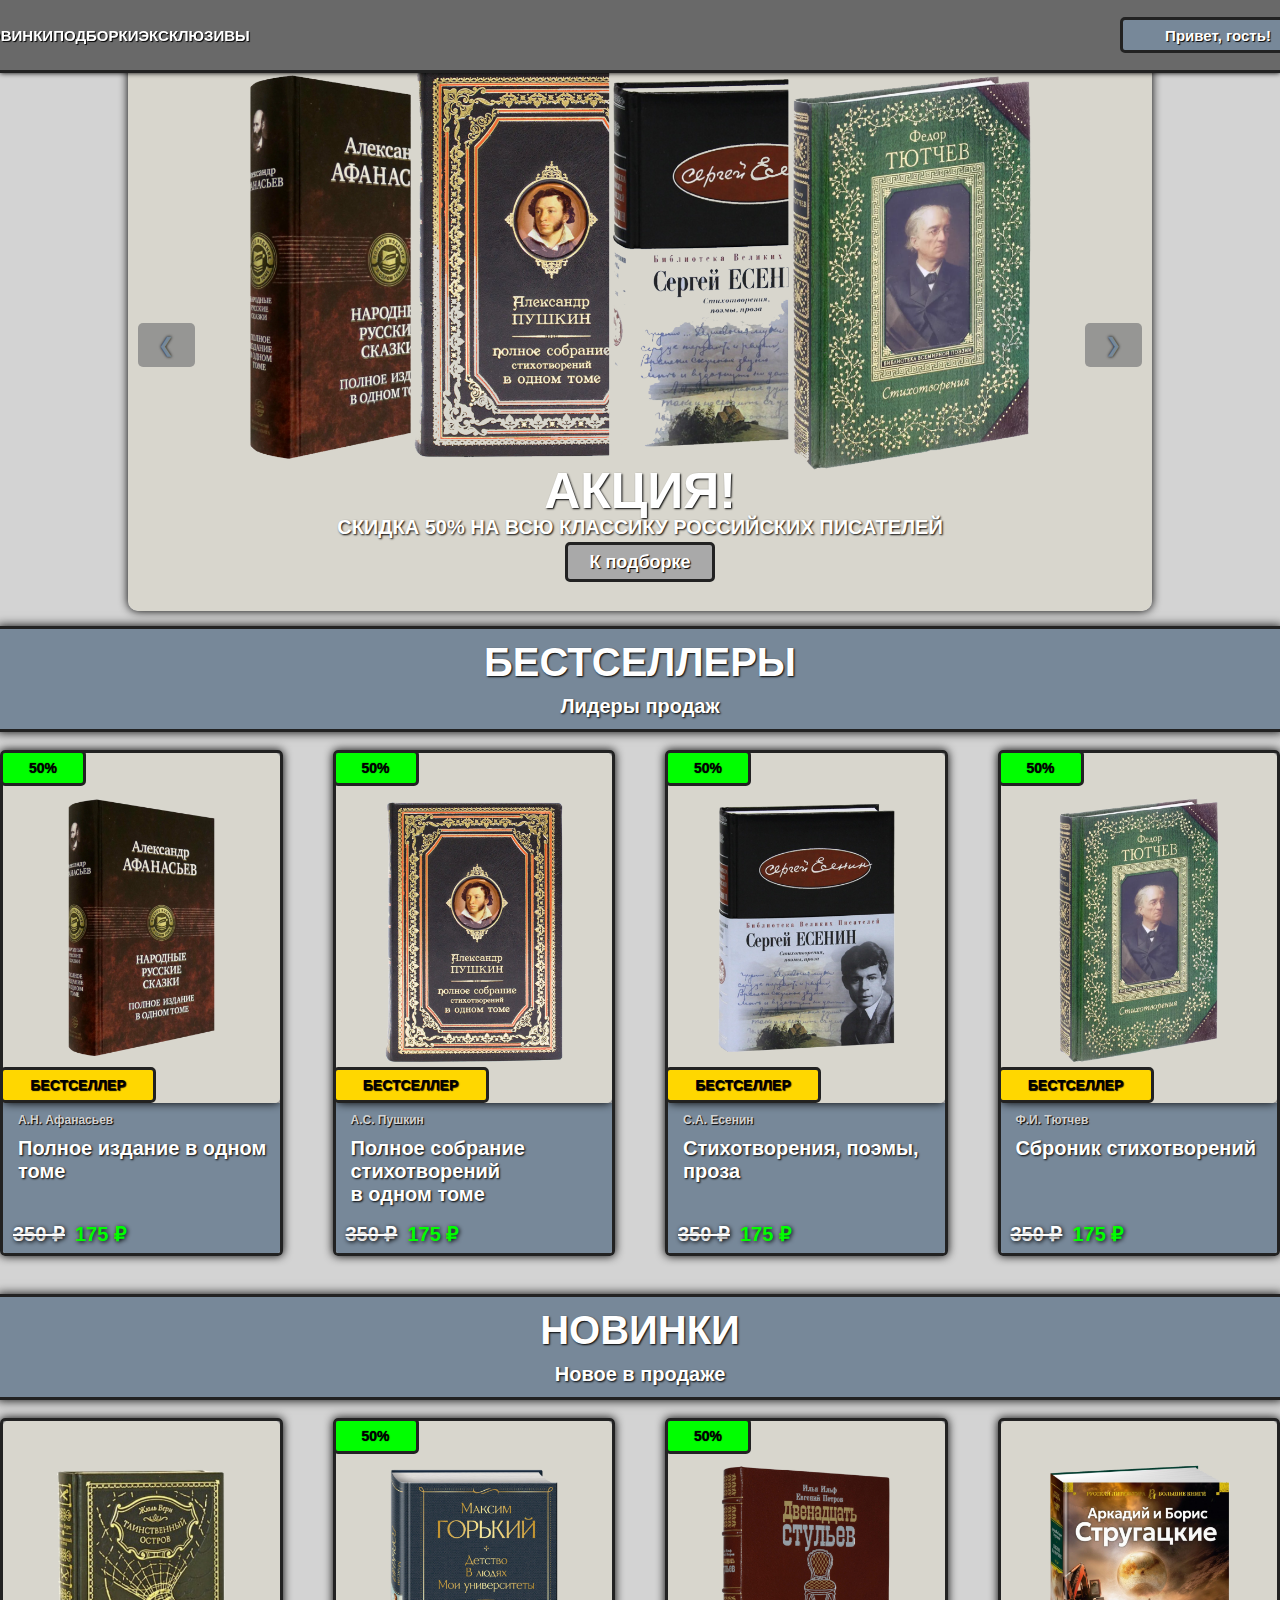
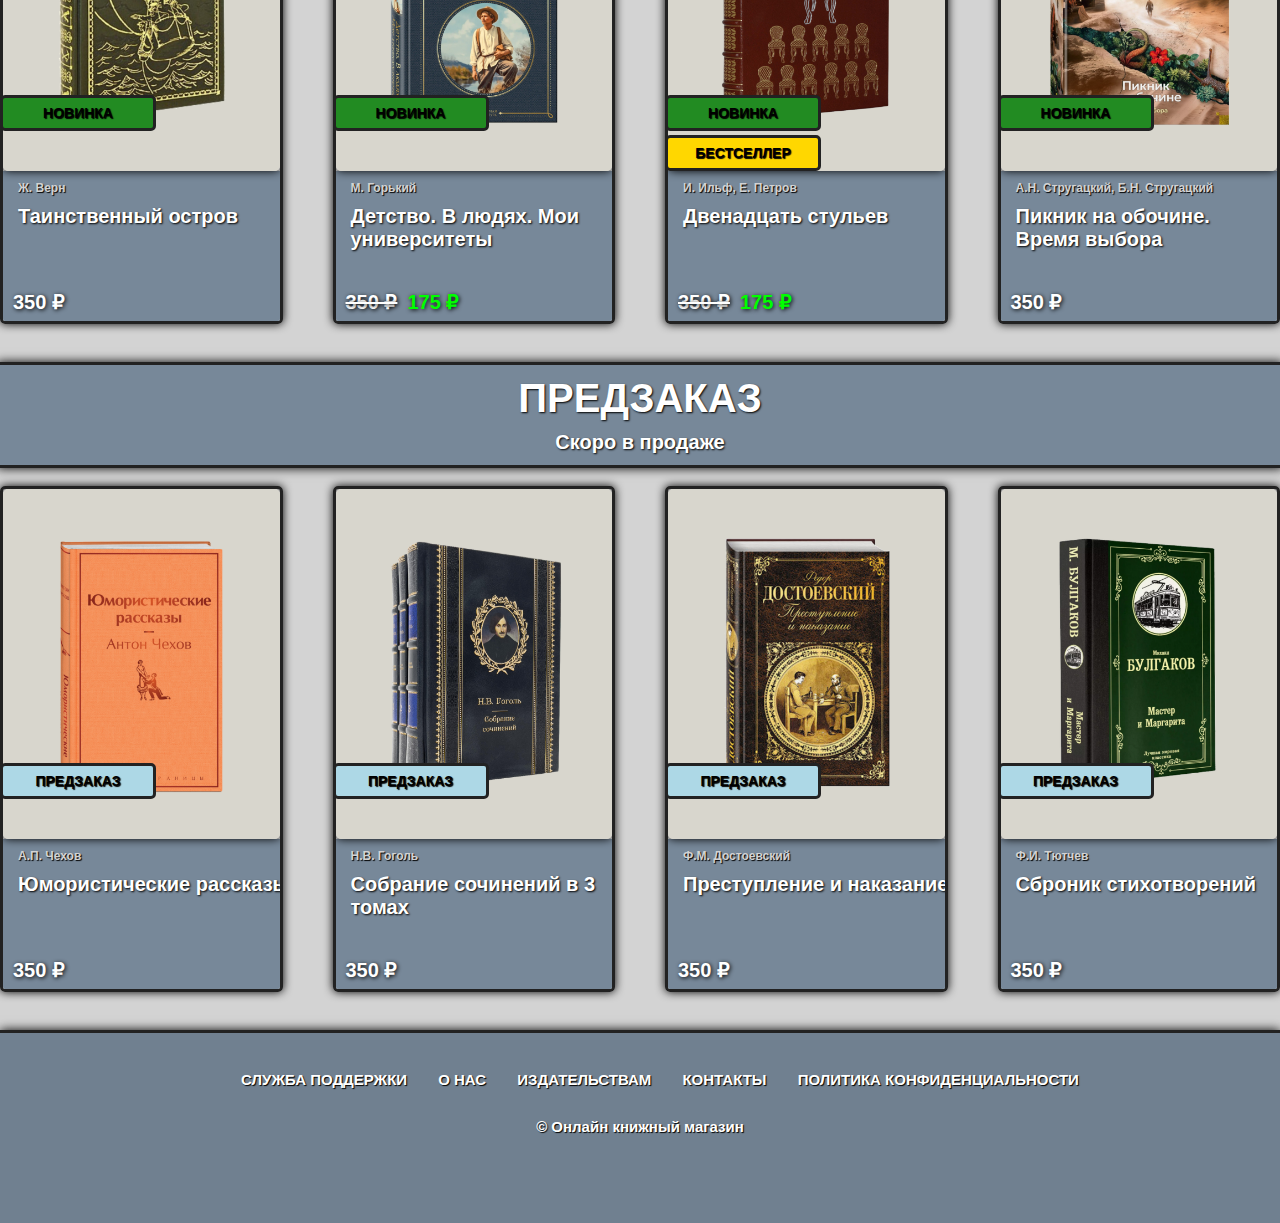
<file: index.html>
<!DOCTYPE html>
<html lang="en">
<head>
    <meta charset="UTF-8">
    <meta name="viewport" content="width=device-width, initial-scale=1.0">
    <title>Онлайн книжный магазин</title>
    <link rel="stylesheet" href="mainstyle.css">
    <link rel="stylesheet" href="index.css">
</head>

<body>
    <div class="header">
        <div class="logo">
            <a href="index.html">
                <div>
                    <img src="images/logo.png" alt="logo">
                </div>
            </a>
        </div>

        <ul class="list">
            <li><a href="#" style="text-decoration: none"> Новинки</a></li>
            <li><a href="#" style="text-decoration: none"> Подборки</a></li>
            <li><a href="#" style="text-decoration: none"> Эксклюзивы</a></li>
        </ul>

        <div class="actions">
            <div class="actionsbutton">
                Личный кабинет
                <div class="submenu">
                    <div class="subarrow">&#9650;</div>
                    <div class="submenucontent">
                        <button class="submenu-item-auth" onclick="authenticationButton()">Аутентификация</button>
                        <button class="submenu-item-reg" onclick="registrationButton()">Регистрация</button>
                        <button class="submenu-item" onclick="supportButton()">Служба поддержки</button>
                    </div>
                </div>
            </div>

            <script>
                function authenticationButton() {
                    window.location.href = 'authentication.html';
                }

                function registrationButton() {
                    window.location.href = 'registration.html';
                }

                function supportButton() {
                    window.location.href = 'support.html';
                }
            </script>
        </div>

        <div class="authStatus">
            <span class="Username">Привет, гость!</span>
        </div>
    </div>

    <div class="newsgallery">
        <div class="slider">
            <div class="slides">
                <div class="slide">
                    <img src="images/slide_01.png" alt="Slide 1">

                    <div class="slidetext">
                        <h1>Акция!</h1>
                    </div>

                    <div class="slidedivtext">
                        <span>Скидка 50% на всю классику российских писателей</span>
                    </div>

                    <button onclick="scrollToDiv('best')" class="slidebutton">К подборке</button>
                </div>

                <div class="slide">
                    <img src="images/slide_02.png" alt="Slide 2">

                    <div class="slidetext">
                        <h1>Новое в продаже!</h1>
                    </div>

                    <div class="slidedivtext">
                        <span>Только что из издательства</span>
                    </div>

                    <button onclick="scrollToDiv('new')" class="slidebutton">К подборке</button>
                </div>

                <div class="slide">
                    <img src="images/slide_03.png" alt="Slide 3">

                    <div class="slidetext">
                        <h1>Время предзаказов!</h1>
                    </div>

                    <div class="slidedivtext">
                        <span>Успейте оформить по самой выгодной цене</span>
                    </div>

                    <button onclick="scrollToDiv('preorder')" class="slidebutton">К подборке</button>
                </div>
            </div>

            <div class="nav">
                <button class="prev">&#10094;</button>
                <button class="next">&#10095;</button>
            </div>
        </div>

        <script>
            let currentIndex = 1;
            const slides = document.querySelectorAll('.slide');
            const totalSlides = slides.length;
            let autoSlideInterval;
            const slidesContainer = document.querySelector('.slides');
            const firstSlideClone = slides[0].cloneNode(true);
            const lastSlideClone = slides[totalSlides - 1].cloneNode(true);

            slidesContainer.appendChild(firstSlideClone);
            slidesContainer.insertBefore(lastSlideClone, slidesContainer.firstChild);

            const totalSlidesWithClones = totalSlides + 2;

            const updateSlides = () => {
                slidesContainer.style.transition = 'transform 0.5s ease-in-out';
                slidesContainer.style.transform = `translateX(-${currentIndex * 100}%)`;

                if (currentIndex === totalSlides + 1) {
                    setTimeout(() => {
                        slidesContainer.style.transition = 'none';
                        currentIndex = 1;
                        slidesContainer.style.transform = `translateX(-${currentIndex * 100}%)`;
                    }, 500);
                }

                else if (currentIndex === 0) {
                    setTimeout(() => {
                        slidesContainer.style.transition = 'none';
                        currentIndex = totalSlides;
                        slidesContainer.style.transform = `translateX(-${currentIndex * 100}%)`;
                    }, 500);
                }
            };

            const nextSlide = () => {
                currentIndex++;
                updateSlides();
            };

            const prevSlide = () => {
                currentIndex--;
                updateSlides();
            };

            const startAutoSlide = () => {
                autoSlideInterval = setInterval(nextSlide, 5000);
            };

            const stopAutoSlide = () => {
                clearInterval(autoSlideInterval);
            };

            document.querySelector('.next').addEventListener('click', nextSlide);
            document.querySelector('.prev').addEventListener('click', prevSlide);

            const sliderContainer = document.querySelector('.slider');
            sliderContainer.addEventListener('mouseenter', stopAutoSlide);
            sliderContainer.addEventListener('mouseleave', startAutoSlide);

            slidesContainer.style.transform = `translateX(-${currentIndex * 100}%)`;

            startAutoSlide();
        </script>
    </div>

    <!--Bestsellers-->
    <div id="best"></div>
    <div class="titlepanel">
        <div class="titleheadtext">
            <span>Бестселлеры</span>
        </div>

        <div class="titledivtext">
            <span>Лидеры продаж</span>
        </div>
    </div>
    <div class="itemspanel">
        <div class="itemcard">
            <div id="one-buy-card">
                <div class="itemimage">
                    <img src="images/1_1.png">
                    <div class="itemsalelable">50%</div>
                    <div class="itemstatusbestlable">Бестселлер</div>

                    <div class="pricetext">
                        <div class="defaultprice">
                            <span><s>350 ₽</s></span>
                        </div>

                        <div class="saleprice">
                            <span>175 ₽</span>
                        </div>
                    </div>
                </div>

                <div class="itemcardtextbackground">
                    <div class="itemautortext">
                        <span>А.Н. Афанасьев</span>
                    </div>

                    <div class="itemtitletext">
                        <span>Полное издание в одном томе</span>
                    </div>
                </div>
            </div>
        </div>

        <div class="itemcard">
            <div id="one-buy-card">
                <div class="itemimage">
                    <img src="images/1_2.png">
                    <div class="itemsalelable">50%</div>
                    <div class="itemstatusbestlable">Бестселлер</div>

                    <div class="pricetext">
                        <div class="defaultprice">
                            <span><s>350 ₽</s></span>
                        </div>

                        <div class="saleprice">
                            <span>175 ₽</span>
                        </div>
                    </div>
                </div>

                <div class="itemcardtextbackground">
                    <div class="itemautortext">
                        <span>А.С. Пушкин</span>
                    </div>

                    <div class="itemtitletext">
                        <span>Полное собрание стихотворений <br>в одном томе</span>
                    </div>
                </div>
            </div>
        </div>

        <div class="itemcard">
            <div id="one-buy-card">
                <div class="itemimage">
                    <img src="images/1_3.png">
                    <div class="itemsalelable">50%</div>
                    <div class="itemstatusbestlable">Бестселлер</div>

                    <div class="pricetext">
                        <div class="defaultprice">
                            <span><s>350 ₽</s></span>
                        </div>

                        <div class="saleprice">
                            <span>175 ₽</span>
                        </div>
                    </div>
                </div>

                <div class="itemcardtextbackground">
                    <div class="itemautortext">
                        <span>С.А. Есенин</span>
                    </div>

                    <div class="itemtitletext">
                        <span>Стихотворения, поэмы, проза</span>
                    </div>
                </div>
            </div>
        </div>

        <div class="itemcard">
            <div id="one-buy-card">
                <div class="itemimage">
                    <img src="images/1_4.png">
                    <div class="itemsalelable">50%</div>
                    <div class="itemstatusbestlable">Бестселлер</div>

                    <div class="pricetext">
                        <div class="defaultprice">
                            <span><s>350 ₽</s></span>
                        </div>

                        <div class="saleprice">
                            <span>175 ₽</span>
                        </div>
                    </div>
                </div>

                <div class="itemcardtextbackground">
                    <div class="itemautortext">
                        <span>Ф.И. Тютчев</span>
                    </div>

                    <div class="itemtitletext">
                        <span>Сброник стихотворений</span>
                    </div>
                </div>
            </div>
        </div>
    </div>

    <!--New books-->
    <div id="new"></div>
    <div class="titlepanel">
        <div class="titleheadtext">
            <span>Новинки</span>
        </div>

        <div class="titledivtext">
            <span>Новое в продаже</span>
        </div>
    </div>

    <div class="itemspanel">
        <div class="itemcard">
            <div id="one-buy-card">
                <div class="itemimage">
                    <img src="images/2_1.png">
                    <div class="itemstatusnewlable">Новинка</div>

                    <div class="pricetext">
                        <div class="defaultprice">
                            <span>350 ₽</span>
                        </div>
                    </div>
                </div>

                <div class="itemcardtextbackground">
                    <div class="itemautortext">
                        <span>Ж. Верн</span>
                    </div>

                    <div class="itemtitletext">
                        <span>Таинственный остров</span>
                    </div>
                </div>
            </div>
        </div>

        <div class="itemcard">
            <div id="one-buy-card">
                <div class="itemimage">
                    <img src="images/2_2.png">
                    <div class="itemsalelable">50%</div>
                    <div class="itemstatusnewlable">Новинка</div>

                    <div class="pricetext">
                        <div class="defaultprice">
                            <span><s>350 ₽</s></span>
                        </div>

                        <div class="saleprice">
                            <span>175 ₽</span>
                        </div>
                    </div>
                </div>

                <div class="itemcardtextbackground">
                    <div class="itemautortext">
                        <span>М. Горький</span>
                    </div>

                    <div class="itemtitletext">
                        <span>Детство. В людях. Мои университеты</span>
                    </div>
                </div>
            </div>
        </div>

        <div class="itemcard">
            <div id="one-buy-card">
                <div class="itemimage">
                    <img src="images/2_3.png">
                    <div class="itemsalelable">50%</div>
                    <div class="itemstatusnewlable">Новинка</div>
                    <div class="itemstatusbestlable">Бестселлер</div>

                    <div class="pricetext">
                        <div class="defaultprice">
                            <span><s>350 ₽</s></span>
                        </div>

                        <div class="saleprice">
                            <span>175 ₽</span>
                        </div>
                    </div>
                </div>

                <div class="itemcardtextbackground">
                    <div class="itemautortext">
                        <span>И. Ильф, Е. Петров </span>
                    </div>

                    <div class="itemtitletext">
                        <span>Двенадцать стульев</span>
                    </div>
                </div>
            </div>
        </div>

        <div class="itemcard">
            <div id="one-buy-card">
                <div class="itemimage">
                    <img src="images/2_4.png">
                    <div class="itemstatusnewlable">Новинка</div>

                    <div class="pricetext">
                        <div class="defaultprice">
                            <span>350 ₽</span>
                        </div>
                    </div>
                </div>

                <div class="itemcardtextbackground">
                    <div class="itemautortext">
                        <span>А.Н. Стругацкий, Б.Н. Стругацкий</span>
                    </div>

                    <div class="itemtitletext">
                        <span>Пикник на обочине. <br>Время выбора</span>
                    </div>
                </div>
            </div>
        </div>
    </div>

    <!--Preorder-->
    <div id="preorder"></div>
    <div class="titlepanel">
        <div class="titleheadtext">
            <span>Предзаказ</span>
        </div>

        <div class="titledivtext">
            <span>Скоро в продаже</span>
        </div>
    </div>

    <div class="itemspanel">
        <div class="itemcard">
            <div id="one-buy-card">
                <div class="itemimage">
                    <img src="images/3_1.png">
                    <div class="itemstatuspreorderlable">Предзаказ</div>

                    <div class="pricetext">
                        <div class="defaultprice">
                            <span>350 ₽</span>
                        </div>
                    </div>
                </div>

                <div class="itemcardtextbackground">
                    <div class="itemautortext">
                        <span>А.П. Чехов</span>
                    </div>

                    <div class="itemtitletext">
                        <span>Юмористические рассказы</span>
                    </div>
                </div>
            </div>
        </div>

        <div class="itemcard">
            <div id="one-buy-card">
                <div class="itemimage">
                    <img src="images/3_2.png">
                    <div class="itemstatuspreorderlable">Предзаказ</div>

                    <div class="pricetext">
                        <div class="defaultprice">
                            <span>350 ₽</span>
                        </div>
                    </div>
                </div>

                <div class="itemcardtextbackground">
                    <div class="itemautortext">
                        <span>Н.В. Гоголь</span>
                    </div>

                    <div class="itemtitletext">
                        <span>Собрание сочинений в 3 томах</span>
                    </div>
                </div>
            </div>
        </div>

        <div class="itemcard">
            <div id="one-buy-card">
                <div class="itemimage">
                    <img src="images/3_3.png">
                    <div class="itemstatuspreorderlable">Предзаказ</div>

                    <div class="pricetext">
                        <div class="defaultprice">
                            <span>350 ₽</span>
                        </div>
                    </div>
                </div>

                <div class="itemcardtextbackground">
                    <div class="itemautortext">
                        <span>Ф.М. Достоевский</span>
                    </div>

                    <div class="itemtitletext">
                        <span>Преступление и наказание</span>
                    </div>
                </div>
            </div>
        </div>

        <div class="itemcard">
            <div id="one-buy-card">
                <div class="itemimage">
                    <img src="images/3_4.png">
                    <div class="itemstatuspreorderlable">Предзаказ</div>

                    <div class="pricetext">
                        <div class="defaultprice">
                            <span>350 ₽</span>
                        </div>
                    </div>
                </div>

                <div class="itemcardtextbackground">
                    <div class="itemautortext">
                        <span>Ф.И. Тютчев</span>
                    </div>

                    <div class="itemtitletext">
                        <span>Сброник стихотворений</span>
                    </div>
                </div>
            </div>
        </div>
    </div>

    <div class="footer">
        <ul class="footerlist">
            <li><a href="support.html" style="text-decoration: none"> Служба поддержки</a></li>
            <li><a href="" style="text-decoration: none"> О нас</a></li>
            <li><a href="license-agreement.html" style="text-decoration: none"> Издательствам</a></li>
            <li><a href="privacy-policy.html" style="text-decoration: none"> Контакты</a></li>
            <li><a href="privacy-policy.html" style="text-decoration: none"> Политика конфиденциальности</a></li>
        </ul>

        <div class="copyright">
            <span>&copy Онлайн книжный магазин</span>
        </div>
    </div>

    <script>
        function scrollToDiv(id) {
            const element = document.getElementById(id);
            if (element) {
                element.scrollIntoView({ behavior: 'smooth' });
            }
        }
    </script>

    <!--UI Update and Log Out-->
    <script>
        async function fetchUser() {
            const token = localStorage.getItem('authToken');

            if (!token) {
                console.error('The token was not found. Please complete the authentication.');
                updateUI(null);
                return;
            }

            const options = {
                method: 'GET',
                headers: {
                    'Authorization': `Bearer ${token}`
                }
            };

            try {
                const response = await fetch('https://nncgxjldoqenrtvumxqm.auth.eu-central-1.nhost.run/v1/user', options);
                const data = await response.json();

                if (response.ok) {
                    console.log('User data:', data);
                    updateUI(data);
                }
                else {
                    console.error('Error receiving user data:', data);
                    updateUI(null);
                }
            }
            catch (error) {
                console.error('Network error:', error);
                updateUI(null);
            }
        }

        const updateUI = (user) => {
            const authStatus = document.querySelector('.authStatus span');
            const authButton = document.querySelector('.submenu-item-auth');
            const registrationButton = document.querySelector('.submenu-item-reg');

            if (user) {
                const username = user.displayName;
                authStatus.textContent = `Привет, ${username}!`;
                authButton.textContent = 'Выход';
                authButton.onclick = logout;
                registrationButton.textContent = 'Настройки аккаунта';
                registrationButton.onclick = accountSettings;
            }
            else {
                authStatus.textContent = 'Привет, гость!';
                authButton.textContent = 'Аутентификация';
                authButton.onclick = authenticationButton;
                registrationButton.textContent = 'Регистрация';
                registrationButton.onclick = accountRegistration;
            }
        };

        const logout = async () => {
            const token = localStorage.getItem('authToken');
            const refreshToken = localStorage.getItem('refreshToken');

            if (!token || !refreshToken) {
                console.error('Tokens are not found in localStorage.');
                updateUI(null);
                return;
            }

            const options = {
                method: 'POST',
                headers: {
                    'Authorization': `Bearer ${token}`,
                    'Content-Type': 'application/json'
                },
                body: JSON.stringify({ all: false, refreshToken: refreshToken })
            };

            try {
                const response = await fetch('https://nncgxjldoqenrtvumxqm.auth.eu-central-1.nhost.run/v1/signout', options);
                const data = await response.json();

                if (response.ok) {
                    console.log('User  signed out:', data);
                    localStorage.removeItem('authToken');
                    localStorage.removeItem('refreshToken');
                    updateUI(null);
                }
                else {
                    console.error('Logout error:', data);
                }
            }
            catch (err) {
                console.error('Network error:', err.message);
            }
        };

        const accountSettings = () => {
            console.log('Navigating to account settings...');
        };

        const accountRegistration = () => {
            console.log('Navigating to registration...');
            window.location.href = 'registration.html';
        };

        document.addEventListener('DOMContentLoaded', () => {
            fetchUser();
        });
    </script>
</body>
</html>
</file>
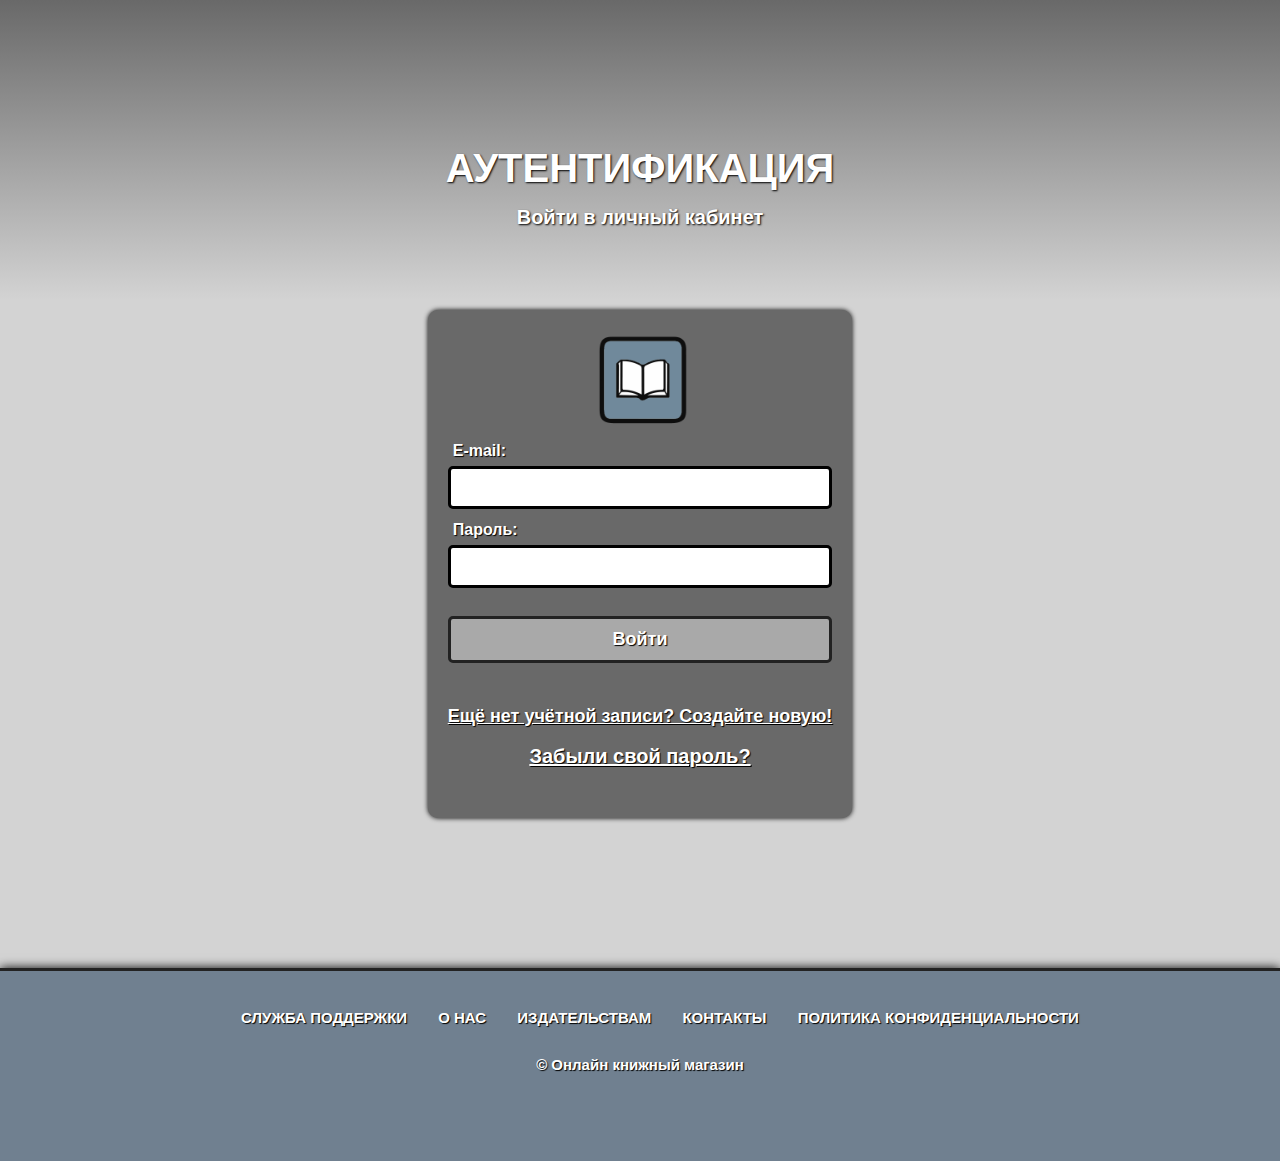
<file: authentication.html>
<!DOCTYPE html>
<html lang="en">
<head>
    <meta charset="UTF-8">
    <meta name="viewport" content="width=device-width, initial-scale=1.0">
    <title>Аутентификация</title>
    <link rel="stylesheet" href="mainstyle.css">
    <link rel="stylesheet" href="authentication.css">
</head>

<body>
    <div class="paneltitle">
        <div class="titleheadtext">
            <span>Аутентификация</span>
        </div>

        <div class="titledivtext">
            <span>Войти в личный кабинет</span>
        </div>
    </div>

    <form id="authenticationForm">
        <div class="linklogo">
            <a href="index.html">
                <div>
                    <img src="images/logo_center.png" alt="logo">
                </div>
            </a>
        </div>

        <label for="email" class="authentication-label">E-mail:</label><br>
        <input type="email" id="email" name="email" class="authentication-input" required>

        <label for="password" class="authentication-label">Пароль:</label><br>
        <input type="password" id="password" name="name" class="authentication-input" required><br>

        <span class="error-text"></span>

        <input type="submit" value="Войти" class="authentication-button"><br>

        <u class="registrationtext" style="cursor: pointer; " onclick="registrationLink()">Ещё нет учётной записи? Создайте новую!</u><br>
        <u class="passresettext" style="cursor: pointer;">Забыли свой пароль?</u>

        <script>
            function registrationLink() {
                window.location.href = 'registration.html';
            }
        </script>
    </form>

    <div class="footer">
        <ul class="footerlist">
            <li><a href="support.html" style="text-decoration: none"> Служба поддержки</a></li>
            <li><a href="" style="text-decoration: none"> О нас</a></li>
            <li><a href="license-agreement.html" style="text-decoration: none"> Издательствам</a></li>
            <li><a href="privacy-policy.html" style="text-decoration: none"> Контакты</a></li>
            <li><a href="privacy-policy.html" style="text-decoration: none"> Политика конфиденциальности</a></li>
        </ul>

        <div class="copyright">
            <span>&copy Онлайн книжный магазин</span>
        </div>
    </div>

    <!--Authentication-->
    <script>
        document.getElementById('authenticationForm').addEventListener('submit', async function (event) {
            event.preventDefault();

            const email = document.getElementById('email').value.trim();
            const password = document.getElementById('password').value.trim();
            const errorText = document.querySelector('.error-text');

            errorText.textContent = '';

            if (!email || !password) {
                errorText.textContent = 'Please fill in all the fields.';
                return;
            }

            if (password.length < 9) {
                errorText.textContent = 'The password must contain of at least 9 characters.';
                return;
            }

            const payload = {
                email: email,
                password: password
            };

            try {
                const response = await fetch('https://nncgxjldoqenrtvumxqm.auth.eu-central-1.nhost.run/v1/signin/email-password', {
                    method: 'POST',
                    headers: {
                        'Content-Type': 'application/json',
                    },
                    body: JSON.stringify(payload),
                });

                const data = await response.json();

                if (response.ok) {
                    console.log('Authentication successful:', data);

                    const accessToken = data.session.accessToken;
                    const refreshToken = data.session.refreshToken;
                    localStorage.setItem('authToken', accessToken);
                    localStorage.setItem('refreshToken', refreshToken);

                    const authToken = localStorage.getItem('authToken');
                    const storedRefreshToken = localStorage.getItem('refreshToken');

                    if (authToken && storedRefreshToken) {
                        console.log('Authentication token:', authToken);
                        console.log('Refresh token:', storedRefreshToken);
                    }
                    else {
                        console.log('Tokens are not found in localStorage.');
                    }

                    window.location.href = 'index.html';
                }
                else {
                    console.error('Authentication error:', data);
                    errorText.textContent = 'Authentication error. Check your authentication data.';
                }
            }
            catch (error) {
                console.error('Network error:', error);
                errorText.textContent = 'The request could not be completed. Please try again later.';
            }
        });
    </script>

    <!--Redirect authorized users-->
    <script>
        async function fetchUser() {
            const token = localStorage.getItem('authToken');

            if (!token) {
                console.error('Token not found. Please complete the authentication.');
                return;
            }

            const options = {
                method: 'GET',
                headers: {
                    'Authorization': `Bearer ${token}`
                }
            };

            try {
                const response = await fetch('https://nncgxjldoqenrtvumxqm.auth.eu-central-1.nhost.run/v1/user', options);
                const data = await response.json();

                if (response.ok) {
                    console.log('User  data:', data);
                    window.location.href = 'index.html';
                }
                else {
                    console.error('Error receiving user data:', data);
                }
            }
            catch (error) {
                console.error('Network error:', error);
            }
        }

        document.addEventListener('DOMContentLoaded', () => {
            fetchUser();
        });
    </script>
</body>
</html>
</file>
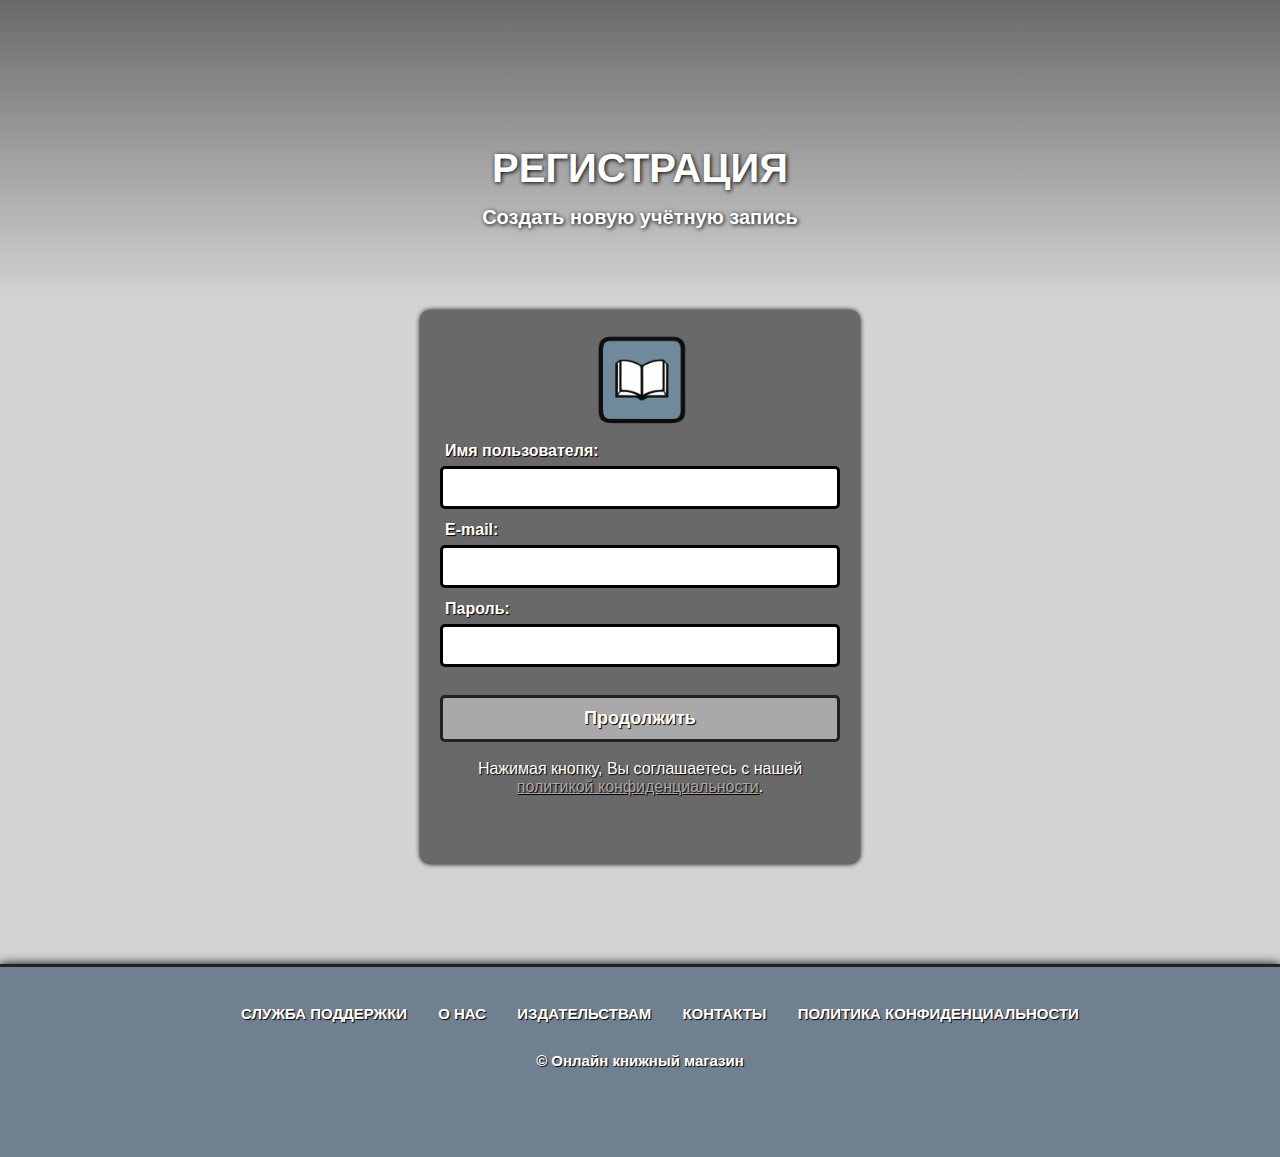
<file: registration.html>
<!DOCTYPE html>
<html lang="en">
<head>
    <meta charset="UTF-8">
    <meta name="viewport" content="width=device-width, initial-scale=1.0">
    <title>Регистрация</title>
    <link rel="stylesheet" href="mainstyle.css">
    <link rel="stylesheet" href="registration.css">
</head>

<body>
    <div class="paneltitle">
        <div class="titleheadtext">
            <span>Регистрация</span>
        </div>

        <div class="titledivtext">
            <span>Создать новую учётную запись</span>
        </div>
    </div>

    <form id="registrationForm">
        <div class="linklogo">
            <a href="index.html">
                <div>
                    <img src="images/logo_center.png" alt="logo">
                </div>
            </a>
        </div>

        <label for="username" class="registration-label">Имя пользователя:</label><br>
        <input type="text" id="username" name="username" class="registration-input" required>

        <label for="email" class="registration-label">E-mail:</label><br>
        <input type="email" id="email" name="email" class="registration-input" required>

        <label for="password" class="registration-label">Пароль:</label><br>
        <input type="password" id="password" name="name" class="registration-input" required><br>

        <span class="error-text"></span>

        <input type="submit" value="Продолжить" class="registration-button"><br>

        <span class="formtext">Нажимая кнопку, Вы соглашаетесь с нашей <u class="privacypolicylink" style="cursor: pointer;" onclick="policyLink()">политикой конфиденциальности</u>.</span><br>
    </form>

    <div class="footer">
        <ul class="footerlist">
            <li><a href="support.html" style="text-decoration: none"> Служба поддержки</a></li>
            <li><a href="" style="text-decoration: none"> О нас</a></li>
            <li><a href="license-agreement.html" style="text-decoration: none"> Издательствам</a></li>
            <li><a href="privacy-policy.html" style="text-decoration: none"> Контакты</a></li>
            <li><a href="privacy-policy.html" style="text-decoration: none"> Политика конфиденциальности</a></li>
        </ul>

        <div class="copyright">
            <span>&copy Онлайн книжный магазин</span>
        </div>
    </div>

    <!--Registration-->
    <script>
        async function registerUser(userData) {
            const response = await fetch('https://nncgxjldoqenrtvumxqm.auth.eu-central-1.nhost.run/v1/signup/email-password', {
                method: 'POST',
                headers: {
                    'Content-Type': 'application/json',
                },
                body: JSON.stringify(userData),
            });

            if (!response.ok) {
                const errorData = await response.json();
                throw new Error(errorData.message || 'Registration failed');
            }

            return await response.json();
        }

        document.getElementById('registrationForm').addEventListener('submit', async function (event) {
            event.preventDefault();

            const username = document.getElementById('username').value;
            const email = document.getElementById('email').value;
            const password = document.getElementById('password').value;
            const errorText = document.querySelector('.error-text');

            errorText.textContent = '';

            if (!email || !password) {
                errorText.textContent = 'Please fill in all the fields.';
                return;
            }

            if (password.length < 9) {
                errorText.textContent = 'The password must contain at least 9 characters.';
                return;
            }

            const userData = {
                email: email,
                password: password,
                options: {
                    allowedRoles: ["user"],
                    defaultRole: "user",
                    displayName: username,
                    locale: "en",
                    metadata: {
                        firstName: username,
                    },
                }
            };

            try {
                const result = await registerUser(userData);
                console.log('Registration successful:', result);
                window.location.href = 'authentication.html';

            }
            catch (error) {
                if (error.message.includes('Registration failed')) {
                    errorText.textContent = 'Registration error. Check your registration data.';
                } else {
                    console.error('Network error:', error);
                    errorText.textContent = 'The request could not be completed. Please try again later.';
                }
                console.error('Error during registration:', error);
            }
        });
    </script>
</body>
</html>
</file>
<file: mainstyle.css>
body {
    max-width: 100vw;
    overflow-x: hidden;
    font-family: Arial, sans-serif;
    margin: 0;
    padding: 0;
    display: flex;
    flex-direction: column;
    align-items: center;
    background: lightgray;
    flex: 1;
}

img {
    width: 100%;
    height: 100%;
    pointer-events: none;
}

ul {
    list-style-type: none
}

th {
    outline: 1px solid black;
}

a {
    transition-duration: 0.2s;
}

    a:link {
        color: white;
    }

    a:visited {
        color: white;
    }

    a:hover {
        color: lightgray;
    }

    a:active {
        color: lightgray;
    }

.logo {
    width: 180px;
    height: 100%;
    margin-left: 50px;
    cursor: pointer;
    filter: brightness(1);
    transition-duration: 0.2s;
}

    .logo img {
        max-width: 100%;
        height: auto;
        padding: 4px;
    }

    .logo:hover {
        filter: brightness(0.85);
    }

.header {
    position: fixed;
    display: flex;
    justify-content: center;
    align-items: center;
    width: 100%;
    height: 70px;
    background: dimgray;
    text-shadow: 1px 1px 1px black;
    box-shadow: 0px 0px 5px black;
    border-bottom: 3px solid #222222;
    z-index: 3;
}

.authStatus {
    display: flex;
    align-items: center;
    justify-content: center;
    position: fixed;
    pointer-events: none;
    background: lightslategray;
    color: white;
    font-family: Arial;
    font-weight: bold;
    font-size: 15px;
    height: 30px;
    width: 190px;
    border-radius: 5px;
    border: 3px solid #222222;
    transform: translateX(578px);
}

.list {
    display: flex;
    justify-content: space-evenly;
    align-items: center;
    width: 350px;
    height: 100%;
    font-family: Arial;
    font-weight: bold;
    margin-right: 1100px;
    text-transform: uppercase;
    font-size: 15px;
}

.actions {
    display: flex;
    justify-content: center;
    align-items: center;
    width: 100px;
    height: 100%;
    margin-right: 50px;
    font-size: 15px;
    font-weight: bold;
    transform: translateX(-45px);
}

.actionsbutton {
    position: absolute;
    display: flex;
    justify-content: center;
    align-items: center;
    border-radius: 5px;
    background: darkgrey;
    color: white;
    cursor: pointer;
    width: 183px;
    height: 30px;
    border: 3px solid #222222;
    font-size: 15px;
    transition-duration: 0.2s;
}

    .actionsbutton:hover {
        box-shadow: 0px 0px 5px lightgray;
    }

.submenu {
    display: none;
    flex-direction: column;
    position: absolute;
    top: 30px;
    padding: 5px;
    width: 200px;
}

.subarrow {
    margin-left: 90px;
    color: darkgrey;
    text-shadow: 0px 0px 5px black;
}

.submenucontent {
    padding: 20px;
    border-radius: 5px;
    background: darkgrey;
    box-shadow: 0px 0px 5px black;
    transform: translateY(-3px);
}

.submenu-item-auth {
    margin-top: 10px;
    background-color: lightslategray;
    color: white;
    text-align: center;
    text-shadow: 1px 1px 1px black;
    display: inline-block;
    font-size: 15px;
    width: 154px;
    height: 35px;
    cursor: pointer;
    border-radius: 5px;
    font-weight: bold;
    border: 3px solid #222222;
    transition-duration: 0.2s;
}

    .submenu-item-auth:hover {
        box-shadow: 0px 0px 5px lightgray;
    }

.submenu-item-reg {
    margin-top: 10px;
    background-color: darkgrey;
    border: none;
    color: white;
    text-align: start;
    font-weight: bold;
    text-shadow: 1px 1px 1px black;
    display: inline-block;
    font-size: 15px;
    width: 154px;
    height: 30px;
    line-height: 30px;
    cursor: pointer;
    border-radius: 3px;
    transition-duration: 0.2s;
}

    .submenu-item-reg:hover {
        background-color: lightgray;
    }

.submenu-item {
    margin-top: 10px;
    background-color: darkgrey;
    border: none;
    color: white;
    text-align: start;
    font-weight: bold;
    text-shadow: 1px 1px 1px black;
    display: inline-block;
    font-size: 15px;
    width: 164px;
    height: 30px;
    line-height: 30px;
    cursor: pointer;
    border-radius: 3px;
    transition-duration: 0.2s;
}

    .submenu-item:hover {
        background-color: lightgray;
    }

.actionsbutton:hover .submenu {
    display: flex;
}

.footer {
    display: flex;
    justify-content: center;
    align-items: center;
    flex-direction: column;
    overflow: hidden;
    background: slategray;
    width: 100%;
    height: 190px;
    text-shadow: 1px 1px 1px black;
    box-shadow: 0px 0px 10px black;
    border-top: 3px solid #222222;
    z-index: 2;
}

.footerlist {
    display: flex;
    justify-content: space-evenly;
    align-items: center;
    width: 900px;
    height: 100%;
    font-family: Arial;
    font-weight: bold;
    text-transform: uppercase;
    font-size: 15px;
    transform: translateY(-20%);
}

.copyright {
    display: flex;
    justify-content: center;
    background: slategray;
    color: white;
    width: 100%;
    height: 100px;
    font-family: Arial;
    font-weight: bold;
    font-size: 15px;
    text-shadow: 1px 1px 1px black;
    transform: translateY(-50px);
}
</file>
<file: index.css>
.newsgallery {
    display: flex;
    justify-content: center;
    align-items: center;
    overflow: hidden;
    width: 100%;
    height: 100%;
    padding-top: 35px;
    padding-bottom: 15px;
    z-index: 1;
}

.slider {
    position: relative;
    width: 80%;
    max-width: 1500px;
    overflow: hidden;
    border-radius: 10px;
    box-shadow: 0px 0px 10px black;
}

.slides {
    display: flex;
    transition: transform 0.2s ease;
}

.slide {
    position: relative;
    justify-content: center;
    align-items: center;
    min-width: 100%;
    overflow: hidden;
    z-index: 1;
}

    .slide img {
        width: 100%;
        display: block;
        border-radius: 10px;
    }

.slidebutton {
    position: absolute;
    display: inline-block;
    text-align: center;
    color: white;
    bottom: 5%;
    left: 50%;
    transform: translateX(-50%);
    border-radius: 5px;
    background: darkgrey;
    cursor: pointer;
    width: 150px;
    height: 40px;
    line-height: 30px;
    font-family: Arial;
    font-size: 18px;
    font-weight: bold;
    text-shadow: 1px 1px 1px black;
    border: 3px solid #222222;
    transition-duration: 0.2s;
}

    .slidebutton:hover {
        box-shadow: 0px 0px 5px black;
    }

.slidetext {
    position: absolute;
    display: flex;
    justify-content: center;
    bottom: 16%;
    left: 50%;
    width: 100%;
    height: 90px;
    transform: translateX(-50%);
    color: white;
    font-size: 25px;
    font-weight: bold;
    text-transform: uppercase;
    text-shadow: 1px 1px 2px black;
}

.slidedivtext {
    position: absolute;
    display: flex;
    justify-content: center;
    align-items: center;
    bottom: 11%;
    left: 50%;
    width: 100%;
    height: 40px;
    transform: translateX(-50%);
    color: white;
    font-size: 20px;
    font-weight: bold;
    text-transform: uppercase;
    text-shadow: 1px 1px 2px black;
}

.nav {
    position: absolute;
    display: flex;
    justify-content: space-between;
    top: 50%;
    width: 100%;
}

.prev, .next {
    cursor: pointer;
    background-color: rgba(128, 128, 128, 0.75);
    color: lightslategray;
    border: none;
    padding: 10px 20px;
    text-shadow: 0px 0px 3px black;
    border-radius: 5px;
    font-size: 20px;
    margin-left: 10px;
    margin-right: 10px;
    transition-duration: 0.2s;
}

    .prev:hover, .next:hover {
        box-shadow: 0px 0px 5px lightgray;
    }

.titlepanel {
    display: flex;
    justify-content: space-evenly;
    align-items: center;
    flex-direction: column;
    background: lightslategray;
    border: 3px solid #222222;
    box-shadow: 0px 0px 10px black;
    text-shadow: 1px 1px 2px black;
    width: 100%;
    height: 100px;
    z-index: 2;
}

.titleheadtext {
    color: white;
    font-weight: bold;
    text-transform: uppercase;
    font-size: 40px;
}

.titledivtext {
    color: white;
    font-family: Arial;
    font-weight: bold;
    font-size: 20px;
}

.itemspanel {
    display: flex;
    justify-content: center;
    overflow: hidden;
    width: 100%;
    height: 100%;
    padding-top: 20px;
    gap: 50px;
    margin: -12px;
    z-index: 2;
}

.itemcard {
    overflow: hidden;
    cursor: pointer;
    width: 350px;
    height: 500px;
    margin-top: 10px;
    margin-bottom: 50px;
    border-radius: 5px;
    border: 3px solid #222222;
    box-shadow: 0px 0px 10px black;
    transform: translateY(0%);
    transition-duration: 0.2s;
}

    .itemcard:hover {
        transform: translateY(-2%);
        box-shadow: 0px 0px 10px gray;
    }

.itemimage {
    width: 100%;
    height: 350px;
    border-radius: 5px;
}

    .itemimage img {
        width: 100%;
        height: 100%;
        border-radius: 5px;
        box-shadow: 0px 0px 10px black;
        object-fit: cover;
    }

.itemcardtextbackground {
    background: lightslategray;
    border-bottom-left-radius: 5px;
    border-bottom-right-radius: 5px;
    padding-bottom: 200px;
}

.itemautortext {
    font-weight: bold;
    color: lightgray;
    font-size: 12px;
    text-shadow: 1px 1px 1px black;
    padding-top: 10px;
    transform: translateX(15px);
}

.itemtitletext {
    font-weight: bold;
    color: white;
    font-size: 20px;
    text-shadow: 1px 1px 2px black;
    padding-top: 10px;
    transform: translateX(15px);
}

.pricetext {
    display: flex;
    font-weight: bold;
    color: white;
    font-size: 20px;
    text-shadow: 1px 1px 4px black;
    padding-top: 115px;
    transform: translateX(10px);
}

.saleprice {
    color: lime;
    padding-left: 10px;
}

.itemsalelable {
    position: absolute;
    display: flex;
    justify-content: center;
    align-items: center;
    border: 3px solid #222222;
    border-radius: 5px;
    background: lime;
    font-family: Arial;
    font-weight: bold;
    width: 80px;
    height: 30px;
    font-size: 14px;
    text-shadow: 0px 0px 1px black;
    text-transform: uppercase;
    margin-left: -3px;
    transform: translateY(-357px);
}

.itemstatusnewlable {
    position: absolute;
    display: flex;
    justify-content: center;
    align-items: center;
    border: 3px solid #222222;
    border-radius: 5px;
    background: forestgreen;
    font-family: Arial;
    font-weight: bold;
    width: 150px;
    height: 30px;
    font-size: 14px;
    text-shadow: 1px 1px 1px black;
    text-transform: uppercase;
    margin-left: -3px;
    transform: translateY(-80px);
}

.itemstatuspreorderlable {
    position: absolute;
    display: flex;
    justify-content: center;
    align-items: center;
    border: 3px solid #222222;
    border-radius: 5px;
    background: lightblue;
    font-family: Arial;
    font-weight: bold;
    width: 150px;
    height: 30px;
    font-size: 14px;
    text-shadow: 1px 1px 1px black;
    text-transform: uppercase;
    margin-left: -3px;
    transform: translateY(-80px);
}

.itemstatusbestlable {
    position: absolute;
    display: flex;
    justify-content: center;
    align-items: center;
    border: 3px solid #222222;
    border-radius: 5px;
    background: gold;
    font-family: Arial;
    font-weight: bold;
    width: 150px;
    height: 30px;
    font-size: 14px;
    text-shadow: 1px 1px 1px black;
    text-transform: uppercase;
    margin-left: -3px;
    transform: translateY(-40px);
}
</file>
<file: authentication.css>
.linklogo {
    display: flex;
    justify-content: center;
    align-items: center;
    width: 100px;
    height: 100px;
    filter: brightness(1);
    transition-duration: 0.2s;
    margin-left: 145px;
}

    .linklogo img {
        max-width: 100%;
        height: auto;
    }

    .linklogo:hover {
        filter: brightness(0.85);
    }

.paneltitle {
    display: flex;
    justify-content: center;
    align-items: center;
    flex-direction: column;
    overflow: hidden;
    background-size: cover;
    background-image: linear-gradient(to top, lightgray, dimgray);
    background-position: top;
    text-shadow: 1px 1px 2px black;
    width: 100%;
    height: 200px;
    padding: 50px;
    z-index: 2;
}

.titleheadtext {
    color: white;
    font-weight: bold;
    text-transform: uppercase;
    font-size: 40px;
    transform: translateY(30px);
}

.titledivtext {
    color: white;
    font-weight: bold;
    font-size: 20px;
    transform: translateY(45px);
}

#authenticationForm {
    display: flex;
    flex-direction: column;
    max-width: 400px;
    margin-top: 10px;
    margin-bottom: 150px;
    padding: 20px;
    padding-bottom: 50px;
    background-color: dimgray;
    border-radius: 10px;
    box-shadow: 0px 0px 5px black;
    transition-duration: 0.2s;
}

    #authenticationForm:hover {
        box-shadow: 0px 0px 10px gray;
    }

.authentication-label {
    color: white;
    font-weight: bold;
    display: block;
    transform: translateY(12px);
    margin-left: 5px;
    text-shadow: 1px 1px 1px black;
}

.authentication-input, .authentication-textarea {
    width: 100%;
    padding: 10px;
    border: 3px solid black;
    border-radius: 5px;
    box-sizing: border-box;
    font-size: 15px;
    font-weight: bold;
}

    .authentication-input:focus, .support-textarea:focus {
        border-color: black;
        outline: none;
        box-shadow: 0px 0px 5px white;
    }

.authentication-button {
    background-color: darkgrey;
    color: white;
    padding: 10px 20px;
    border: 3px solid #222222;
    border-radius: 5px;
    cursor: pointer;
    font-size: 18px;
    font-weight: bold;
    text-shadow: 1px 1px 1px black;
    transition-duration: 0.2s;
}

    .authentication-button:hover {
        box-shadow: 0px 0px 5px lightgray;
    }

.error-text {
    margin-bottom: 10px;
    font-size: 15px;
    font-weight: bold;
    text-align: center;
    color: red;
    text-shadow: 1px 1px 1px black;
}

.registrationtext {
    text-align: center;
    font-size: 18px;
    font-weight: bold;
    color: white;
    padding-top: 25px;
    text-shadow: 1px 1px 1px black;
    transition-duration: 0.2s;
}

    .registrationtext:hover {
        color: lightgray;
    }

.passresettext {
    text-align: center;
    font-size: 20px;
    font-weight: bold;
    color: white;
    text-shadow: 1px 1px 1px black;
    transition-duration: 0.2s;
}

    .passresettext:hover {
        color: lightgray;
    }

.authUsername {
    font-size: 20px;
    font-weight: bold;
    color: #f5f219;
}
</file>
<file: registration.css>
.linklogo {
    display: flex;
    justify-content: center;
    align-items: center;
    width: 100px;
    height: 100px;
    filter: brightness(1);
    transition-duration: 0.2s;
    margin-left: 152px;
}

    .linklogo img {
        max-width: 100%;
        height: auto;
    }

    .linklogo:hover {
        filter: brightness(0.85);
    }

.paneltitle {
    display: flex;
    justify-content: center;
    align-items: center;
    flex-direction: column;
    overflow: hidden;
    background-size: cover;
    background-image: linear-gradient(to top, lightgray, dimgray);
    background-position: top;
    text-shadow: 1px 1px 4px black;
    width: 100%;
    height: 200px;
    padding: 50px;
    z-index: 2;
}

.titleheadtext {
    color: white;
    font-weight: bold;
    text-transform: uppercase;
    font-size: 40px;
    transform: translateY(30px);
}

.titledivtext {
    color: white;
    font-weight: bold;
    font-size: 20px;
    transform: translateY(45px);
}

#registrationForm {
    display: flex;
    flex-direction: column;
    max-width: 400px;
    margin-top: 10px;
    margin-bottom: 100px;
    padding: 20px;
    padding-bottom: 50px;
    background-color: dimgray;
    border-radius: 10px;
    box-shadow: 0px 0px 5px black;
    transition-duration: 0.2s;
}

    #registrationForm:hover {
        box-shadow: 0px 0px 10px gray;
    }

.registration-label {
    color: white;
    font-weight: bold;
    display: block;
    transform: translateY(12px);
    margin-left: 5px;
    text-shadow: 1px 1px 1px black;
}

.registration-input, .registration-textarea {
    width: 100%;
    padding: 10px;
    border: 3px solid black;
    border-radius: 5px;
    box-sizing: border-box;
    font-size: 15px;
    font-weight: bold;
}

    .registration-input:focus {
        border-color: black;
        outline: none;
        box-shadow: 0px 0px 5px white;
    }

.registration-button {
    background-color: darkgrey;
    color: white;
    padding: 10px 20px;
    border: 3px solid #222222;
    border-radius: 5px;
    cursor: pointer;
    font-size: 18px;
    font-weight: bold;
    text-shadow: 1px 1px 1px black;
    transition-duration: 0.2s;
}

    .registration-button:hover {
        box-shadow: 0px 0px 5px white;
    }

.error-text {
    margin-bottom: 10px;
    font-size: 15px;
    font-weight: bold;
    text-align: center;
    color: red;
    text-shadow: 1px 1px 1px black;
}

.formtext {
    text-align: center;
    text-shadow: 1px 1px 1px black;
    color: white;
}

.privacypolicylink {
    color: darkgray;
    text-shadow: 1px 1px 1px black;
    transition-duration: 0.2s;
}

    .privacypolicylink:hover {
        color: white;
    }

.passresettext {
    text-align: center;
    font-size: 20px;
    font-weight: bold;
    color: #f5f219;
    transition-duration: 0.2s;
}

    .passresettext:hover {
        color: white;
    }
</file>
